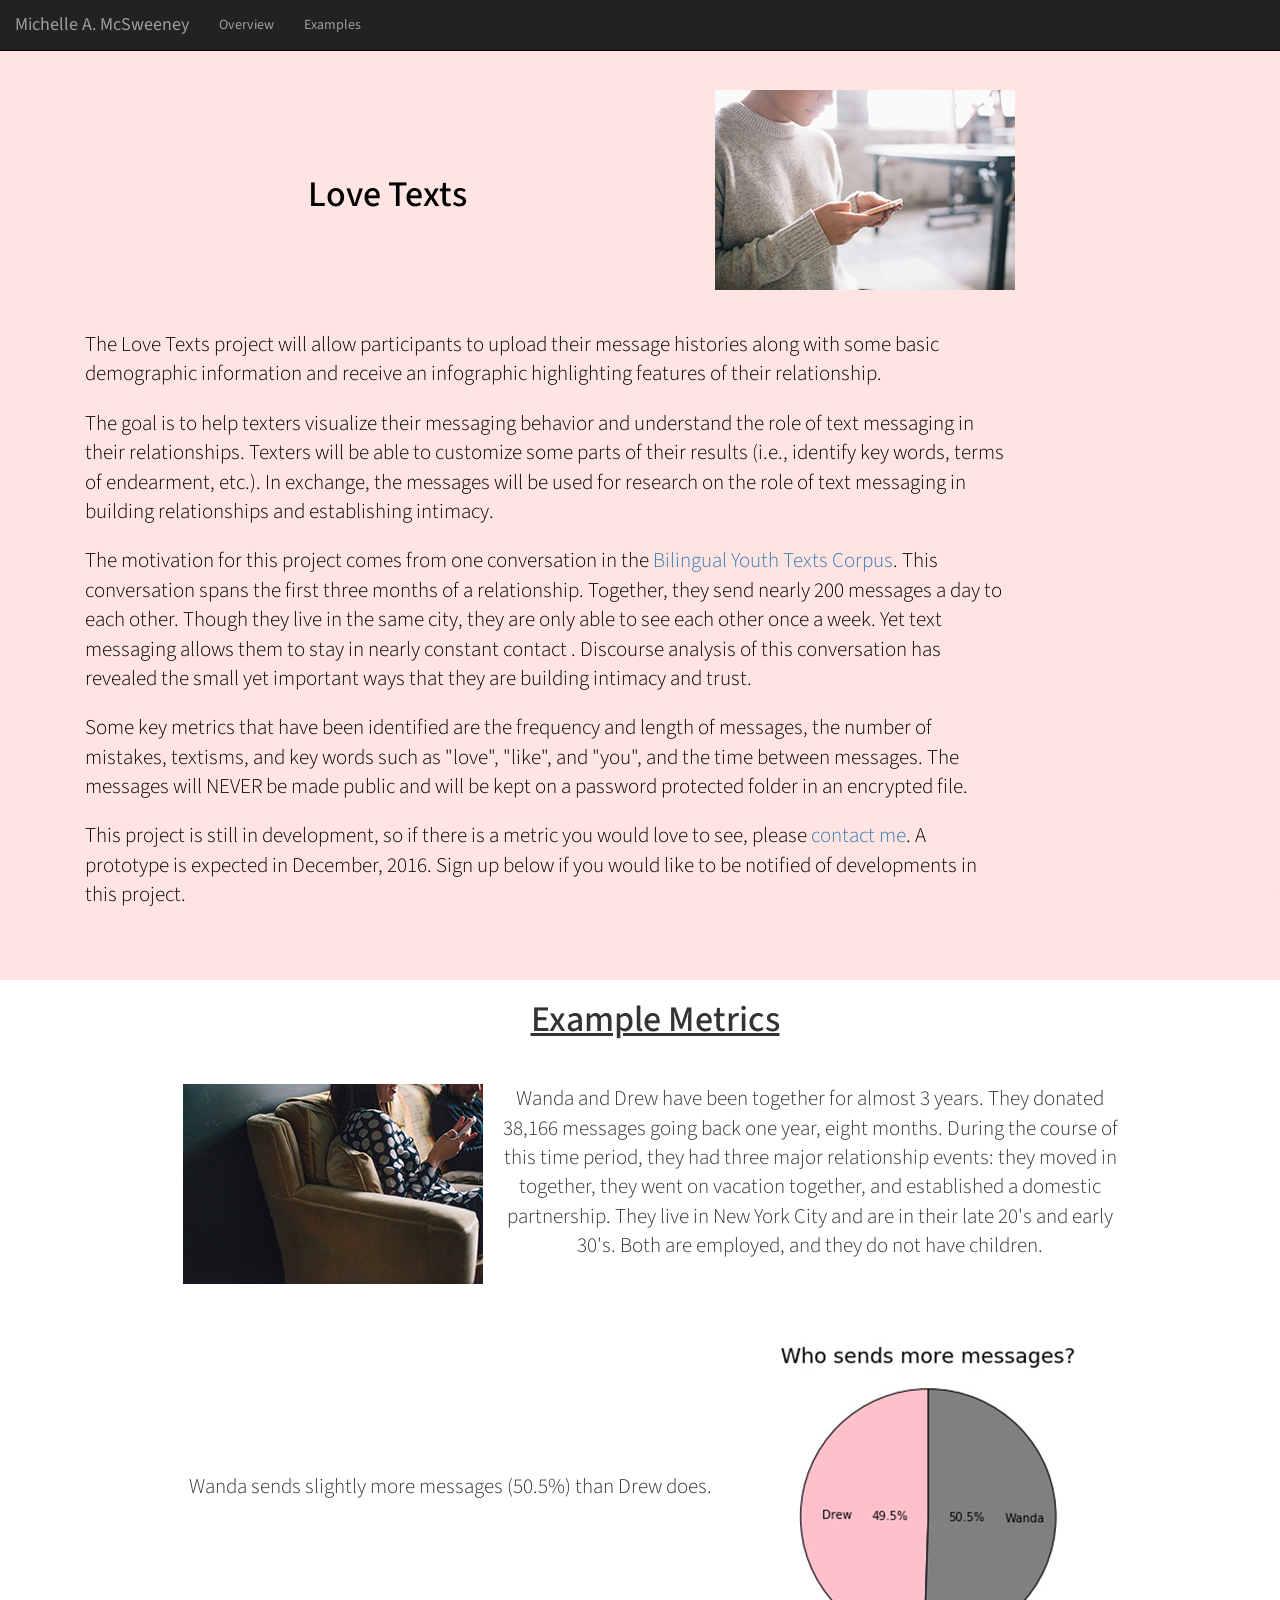
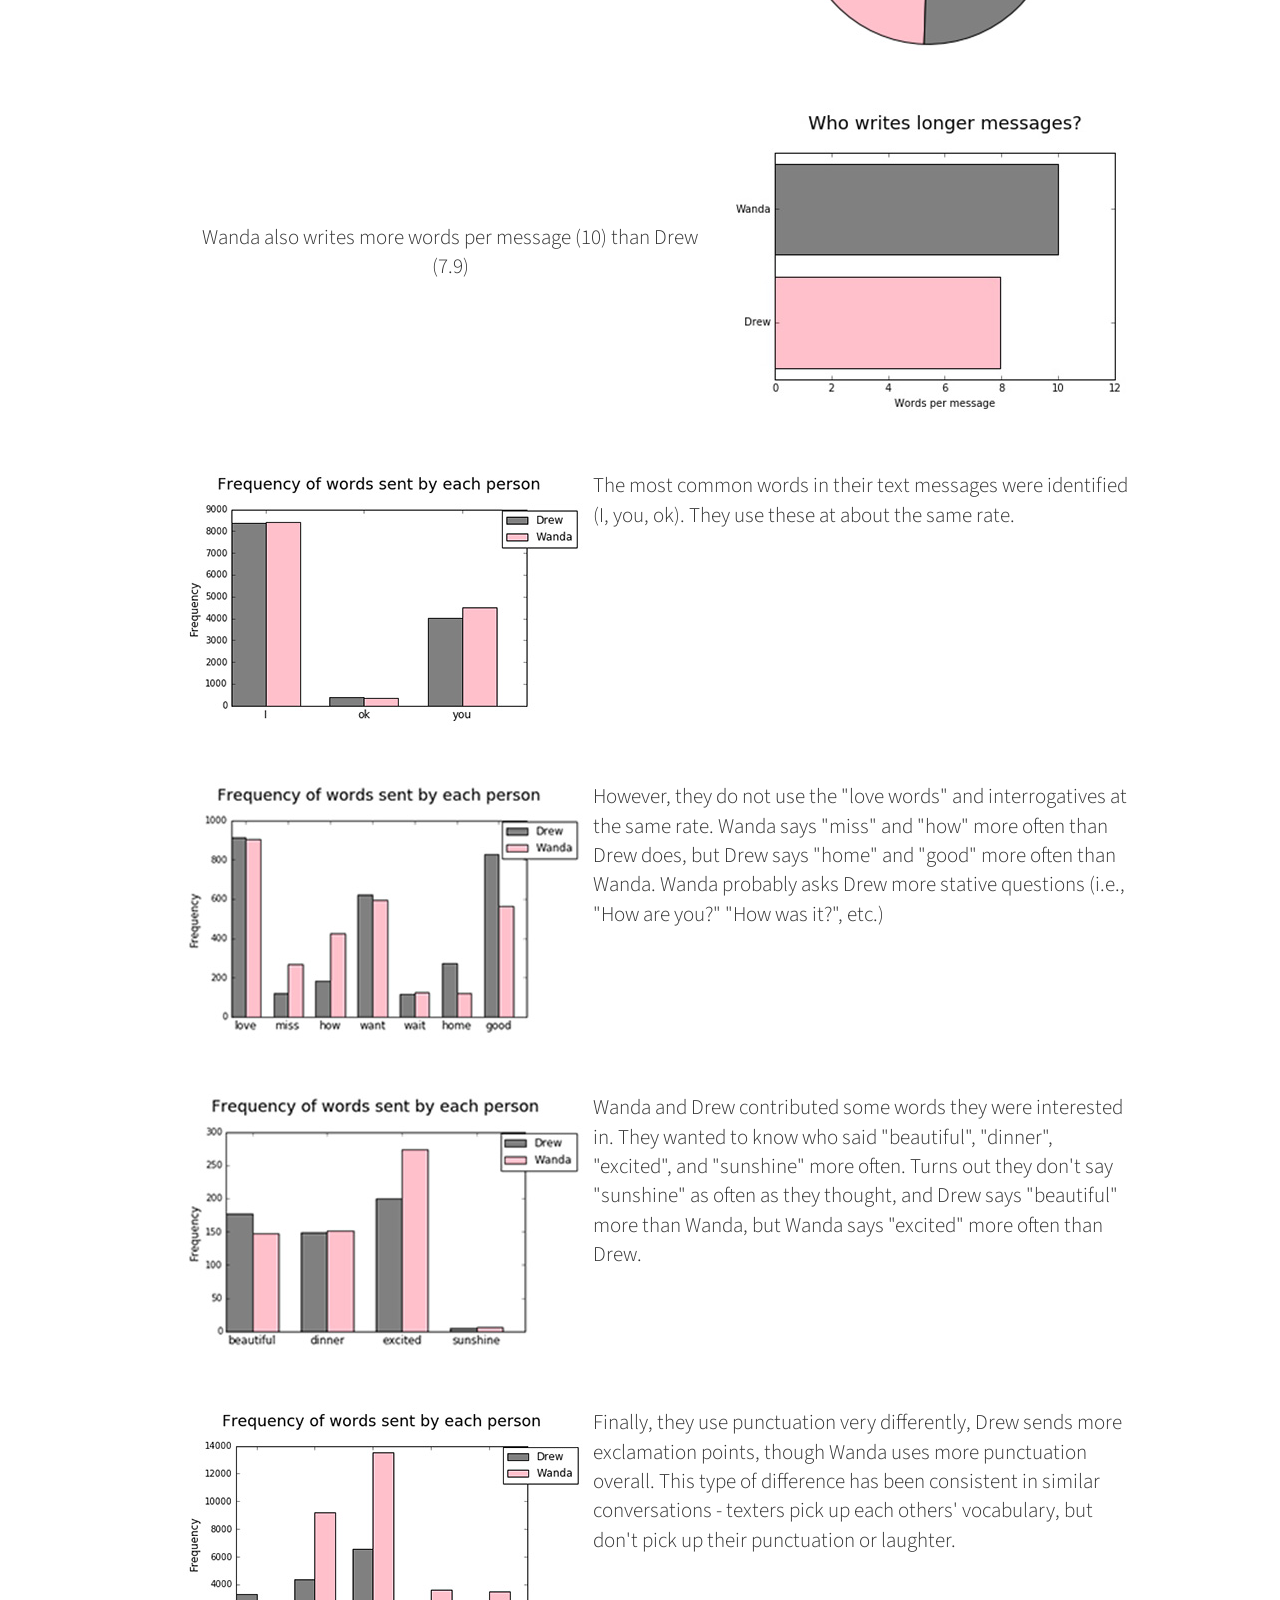
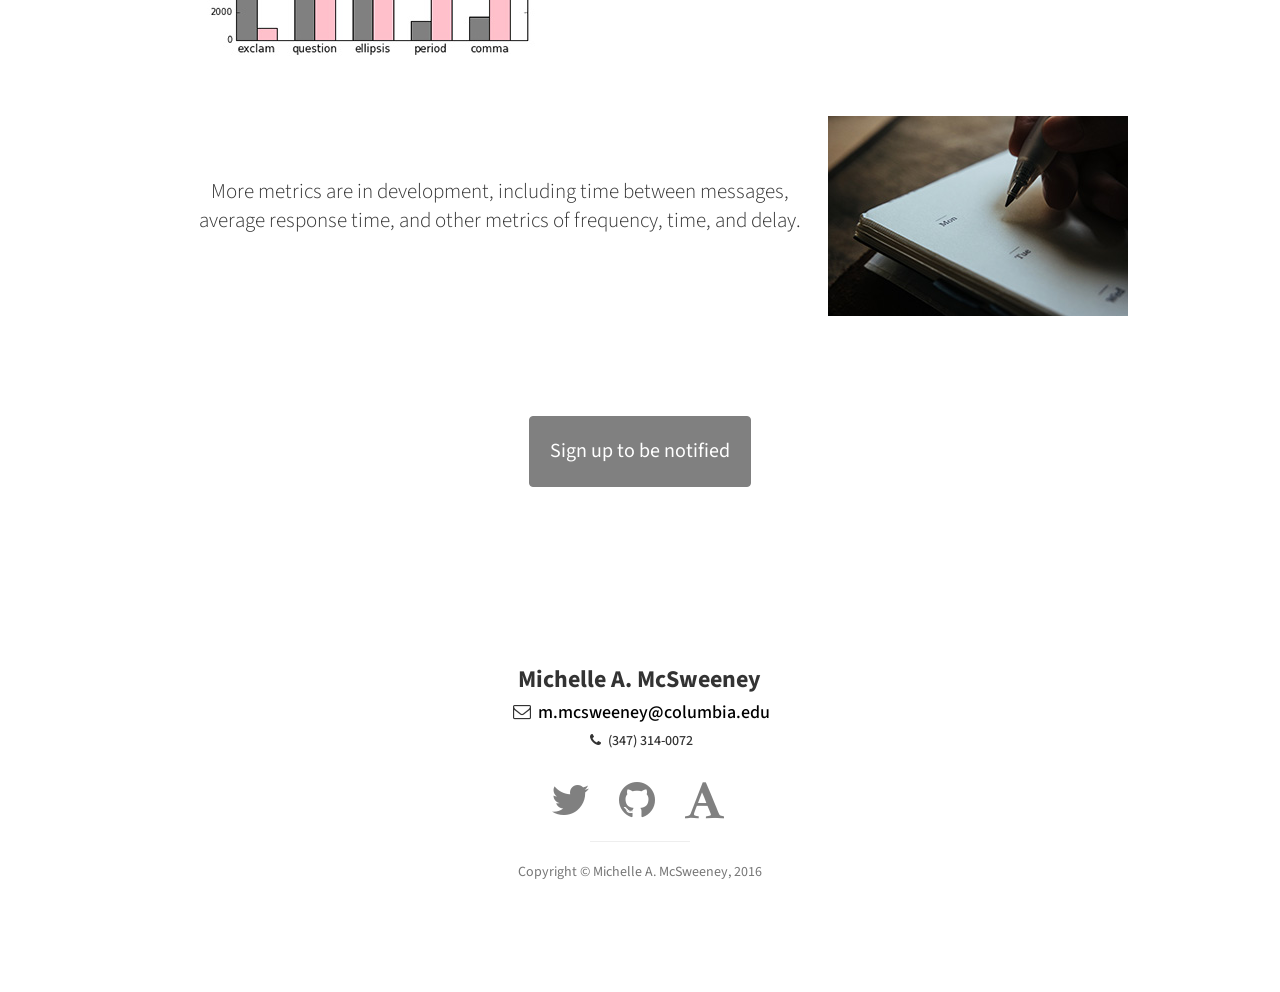
<file: love/index.html>
<!DOCTYPE html>
<html lang="en">

<head>

    <meta charset="utf-8">
    <meta http-equiv="X-UA-Compatible" content="IE=edge">
    <meta name="viewport" content="width=device-width, initial-scale=1">
    <meta name="description" content="">
    <meta name="author" content="">

    <title>LoveTexts</title>

    <!-- Bootstrap Core CSS -->
    <link href="css/bootstrap.min.css" rel="stylesheet">

    <!-- Custom CSS -->
    <link href="css/stylish-portfolio.css" rel="stylesheet">

    <!-- Custom Fonts -->
    <link href="font-awesome/css/font-awesome.min.css" rel="stylesheet" type="text/css">
    <link href="https://fonts.googleapis.com/css?family=Source+Sans+Pro:300,400,700,300italic,400italic,700italic" rel="stylesheet" type="text/css">
    
<!-- 
    <style type="text/css">
	#mc_embed_signup{background:#fff; clear:left; font:24px }
	/* Add your own MailChimp form style overrides in your site stylesheet or in this style block.
	   We recommend moving this block and the preceding CSS link to the HEAD of your HTML file. */
</style>
 -->

    <!-- HTML5 Shim and Respond.js IE8 support of HTML5 elements and media queries -->
    <!-- WARNING: Respond.js doesn't work if you view the page via file:// -->
    <!--[if lt IE 9]>
        <script src="https://oss.maxcdn.com/libs/html5shiv/3.7.0/html5shiv.js"></script>
        <script src="https://oss.maxcdn.com/libs/respond.js/1.4.2/respond.min.js"></script>
    <![endif]-->

</head>

<body>

    <!-- Navigation -->
    
   <nav class="navbar navbar-default navbar-fixed-top navbar-inverse">
  <div class="container-fluid">
    <!-- Brand and toggle get grouped for better mobile display -->
    <div class="navbar-header">
      <button type="button" class="navbar-toggle collapsed" data-toggle="collapse" data-target="#bs-example-navbar-collapse-1" aria-expanded="false">
        <span class="sr-only">Toggle navigation</span>
        <span class="icon-bar"></span>
        <span class="icon-bar"></span>
        <span class="icon-bar"></span>
      </button>
      <a class="navbar-brand" href="http://michelleamcsweeney.com">Michelle A. McSweeney</a>
    </div>

    <!-- Collect the nav links, forms, and other content for toggling -->
    <div class="collapse navbar-collapse" id="bs-example-navbar-collapse-1">
      <ul class="nav navbar-nav">
    <!-- <li class="active"><a href="index.html">Overview<span class="sr-only">(parent)</span></a></li> -->
        <li><a href="#overview">Overview</a></li>

            <li><a href="#examples">Examples</a></li>
<!--             <li><a href="#pub">Publications</a></li>
            <li><a href="#teach">Teaching</a></li>
            <li><a href="#media">Media</a></li>
            <li><a href="mamcv.pdf" target="_blank">CV</a></li>
            <li><a href="#contact">Contact</a></li> -->
          </ul>
        </li>
        </li>
      </ul>
    </div><!-- /.navbar-collapse -->
  </div><!-- /.container-fluid -->
</nav>


    <!-- Research -->
    <section id="love" class="love">
    
        <div class="container">
            <div class="row">
			<div class="media col-lg-10 col-lg-offset 1">
  				<div class="media-body media-middle text-center">
  				<h1>Love Texts</a></h1> 
  				</div>
  				
 			 	<div class="media-right">
 			 	
      			<img class="media-object" src="img/phonehands.jpg" alt="phone in woman's hand">
   				</div>
  			</div>
		</div>
			
               <br>
               <br>
               
                <div class="col-lg-10 col-lg-offset 1 text-left">
<p class ="lead">The Love Texts project will allow participants to upload their message histories along with some basic demographic information and receive an infographic highlighting features of their relationship. </p>

<p class ="lead">The goal is to help texters visualize their messaging behavior and understand the role of text messaging in their relationships. Texters will be able to customize some parts of their results (i.e., identify key words, terms of endearment, etc.). In exchange, the messages will be used for research on the role of text messaging in building relationships and establishing intimacy. </p>

<p class ="lead">The motivation for this project comes from one conversation in the <a href="http://byts.commons.gc.cuny.edu">Bilingual Youth Texts Corpus</a>. This conversation spans the first three months of a relationship. Together, they send nearly 200 messages a day to each other. Though they live in the same city, they are only able to see each other once a week. Yet text messaging allows them to stay in nearly constant contact . Discourse analysis of this conversation has revealed the small yet important ways that they are building intimacy and trust. </p>

<p class ="lead">Some key metrics that have been identified are the frequency and length of messages, the number of mistakes, textisms, and key words such as "love", "like", and "you", and the time between messages. The messages will NEVER be made public and will be kept on a password protected folder in an encrypted file. </p>

<p class ="lead">This project is still in development, so if there is a metric you would love to see, please <a href="mailto:mam2518@columbia.edu">contact me</a>. A prototype is expected in December, 2016. Sign up below if you would like to be notified of developments in this project.</p>

                    </div>
                </div>
            </div>
            <!-- /.row -->
        </div>
        <!-- /.container -->
    </section>
    
    <!-- Portfolio -->
    
    <section id="examples" class="container">
    
        <div class="container">
            <div class="row">
                <div class="col-lg-10 col-lg-offset-1 text-center">
                    <u><h1>Example Metrics</h1></u>
                    <br>
                    
            <div class="media">
                <div class="media-left media-middle">
                <img class="media-object" src="img/couch.jpg" alt="two people on couch"></a>
                </div>
                <div class="media-body" >
        
            <p class="lead">Wanda and Drew have been together for almost 3 years. They donated 38,166 messages going back one year, eight months. During the course of this time period, they had three major relationship events: they moved in together, they went on vacation together, and established a domestic partnership. They live in New York City and are in their late 20's and early 30's. Both are employed, and they do not have children. </p>
                </div>
            </div>
            <br>
            <br>
                    

            <div class="media">
                <div class="media-body media-middle align-left">
            
            <p class="lead">Wanda sends slightly more messages (50.5%) than Drew does.</p>
                </div>
                
                <div class="media-right">
                <img class="media-object" src="img/percent.jpg" alt="pie chart">
    </a>        
                </div>
            </div>
            <br>
            <br>

                        <div class="media">
                <div class="media-body media-middle align-left">
            
            <p class="lead">Wanda also writes more words per message (10) than Drew (7.9)</p>
                </div>
                
                <div class="media-right">
                <img class="media-object" src="img/totwords.jpg" alt="horizontal bar chart">
    </a>        
                </div>
            </div>
            <br>
            <br>
            
                <div class="media">
                <div class="media-left media-middle">
                <img class="media-object" src="img/common.jpg" alt="bar chart"></a>
                </div>
                <div class="media-body" align="left">
        
            <p class="lead">The most common words in their text messages were identified (I, you, ok). They use these at about the same rate.</p>
                </div>
            </div>
            <br>
            <br>

                            <div class="media">
                <div class="media-left media-middle">
                <img class="media-object" src="img/lovewords.jpg" alt="bar chart"></a>
                </div>
                <div class="media-body" align="left">
        
            <p class="lead">However, they do not use the "love words" and interrogatives at the same rate. Wanda says "miss" and "how" more often than Drew does, but Drew says "home" and "good" more often than Wanda. Wanda probably asks Drew more stative questions (i.e., "How are you?" "How was it?", etc.) </p>
                </div>
            </div>
            <br>
            <br>

                 <div class="media">
                <div class="media-left media-middle">
                <img class="media-object" src="img/dinner.jpg" alt="bar chart"></a>
                </div>
                <div class="media-body" align="left">
        
            <p class="lead">Wanda and Drew contributed some words they were interested in. They wanted to know who said "beautiful", "dinner", "excited", and "sunshine" more often. Turns out they don't say "sunshine" as often as they thought, and Drew says "beautiful" more than Wanda, but Wanda says "excited" more often than Drew.  </p>
                </div>
            </div>
            <br>
            <br>

                 <div class="media">
                <div class="media-left media-middle">
                <img class="media-object" src="img/punct.jpg" alt="bar chart"></a>
                </div>
                <div class="media-body" align="left">
        
            <p class="lead">Finally, they use punctuation very differently, Drew sends more exclamation points, though Wanda uses more punctuation overall. This type of difference has been consistent in similar conversations - texters pick up each others' vocabulary, but don't pick up their punctuation or laughter.  </p>
                </div>
            </div>
            <br>
            <br>
    
            <div class="media">
                <div class="media-body media-middle align-left">
            
            <p class="lead">More metrics are in development, including time between messages, average response time, and other metrics of frequency, time, and delay.</p>
                </div>
                
                <div class="media-right">
                <img class="media-object" src="img/planner.jpg" alt="planner and pen">
    </a>        
                </div>
            </div>
            <br>
            <br>
     

                </div>
                <!-- /.col-lg-10 -->
            </div>
            <!-- /.row -->
        </div>
        <!-- /.container -->
    </section>
    
    <!-- Callout -->

<!-- 
    <aside class="callout">
        <div class="text-vertical-center">
            <h1>Publications</h1>
        </div>
    </aside>
 -->

    <!-- Call to Action -->

    <aside class="call-to-action">
        <div class="container">
            <div class="row">
                <div class="col-lg-10 col-lg-offset-1 text-center">
                   
                    <a href="#myModal" class="btn btn-info" data-toggle="modal" color="grey">Sign up to be notified</a>
                    
                </div>
            </div>
        </div>
    </aside>




    <!-- Footer -->
    <footer>
        <section id="contact" class="contact">
            <div class="row">
                <div class="col-lg-10 col-lg-offset-1 text-center">
                    <h3><strong>Michelle A. McSweeney</strong>
                    </h3>
                    <ul class="list-unstyled">
                        
                        <li><h4><i class="fa fa-envelope-o fa-fw"></i> <a href="mailto:mam2518@columbia.edu" style="color:black">m.mcsweeney@columbia.edu</h4></a>
                        </li>
                        <li><h5><i class="fa fa-phone fa-fw"></i> (347) 314-0072</h5></li>
                    </ul>
                    <br>
                    <ul class="list-inline">
                        <li>
                            <a href="https://twitter.com/MMcSweeney7" style="color:grey"><i class="fa fa-twitter fa-fw fa-3x"></i></a>
                        </li>
                        <li>
                            <a href="https://github.com/michellejm" style="color:grey"><i class="fa fa-github fa-fw fa-3x"></i></a>
                        </li>
                                                <li>
                            <a href="https://columbia.academia.edu/MichelleMcSweeneyJohnson" style="color:grey"><i class="fa fa-font fa-fw fa-3x"></i></a>
                        </li>
                    </ul>
                    <hr class="small">
                    <p class="text-muted">Copyright &copy; Michelle A. McSweeney, 2016</p>

                </div>
            </div>
        </div>
        <a id="to-top" href="#top" class="btn btn-dark btn-lg"><i class="fa fa-chevron-up fa-fw fa-1x"></i></a>
    </footer>

    <!-- jQuery -->
    <script src="js/jquery.js"></script>

    <!-- Bootstrap Core JavaScript -->
    <script src="js/bootstrap.min.js"></script>

    <!-- Custom Theme JavaScript -->
    <script>
    // Closes the sidebar menu
    $("#menu-close").click(function(e) {
        e.preventDefault();
        $("#sidebar-wrapper").toggleClass("active");
    });
    // Opens the sidebar menu
    $("#menu-toggle").click(function(e) {
        e.preventDefault();
        $("#sidebar-wrapper").toggleClass("active");
    });
    // Scrolls to the selected menu item on the page
    $(function() {
        $('a[href*=#]:not([href=#],[data-toggle],[data-target],[data-slide])').click(function() {
            if (location.pathname.replace(/^\//, '') == this.pathname.replace(/^\//, '') || location.hostname == this.hostname) {
                var target = $(this.hash);
                target = target.length ? target : $('[name=' + this.hash.slice(1) + ']');
                if (target.length) {
                    $('html,body').animate({
                        scrollTop: target.offset().top
                    }, 1000);
                    return false;
                }
            }
        });
    });
    //#to-top button appears after scrolling
    var fixed = false;
    $(document).scroll(function() {
        if ($(this).scrollTop() > 250) {
            if (!fixed) {
                fixed = true;
                // $('#to-top').css({position:'fixed', display:'block'});
                $('#to-top').show("slow", function() {
                    $('#to-top').css({
                        position: 'fixed',
                        display: 'block'
                    });
                });
            }
        } else {
            if (fixed) {
                fixed = false;
                $('#to-top').hide("slow", function() {
                    $('#to-top').css({
                        display: 'none'
                    });
                });
            }
        }
    });

    </script>
<script src="https://ajax.googleapis.com/ajax/libs/jquery/1.12.4/jquery.min.js"></script>


<!-- Modal -->
<div id="myModal" class="modal fade" role="dialog">
  <div class="modal-dialog">

    <!-- Modal content-->
    <div class="modal-content">
      <div class="modal-header">
        <button type="button" class="close" data-dismiss="modal">&times;</button>
        <h4 class="modal-title">Subscribe for Updates to the Love Texts Project!</h4>
      </div>
      <div class="modal-body">
       
<!-- Begin MailChimp Signup Form -->
<link href="//cdn-images.mailchimp.com/embedcode/classic-10_7.css" rel="stylesheet" type="text/css">

<div id="mc_embed_signup">
<form action="//michelleamcsweeney.us14.list-manage.com/subscribe/post?u=2203d15c87e5f94e4d4490e88&amp;id=04034fcccd" method="post" id="mc-embedded-subscribe-form" name="mc-embedded-subscribe-form" class="validate" target="_blank" novalidate>
    <div id="mc_embed_signup_scroll">
    

<!-- <div class="indicates-required"><span class="asterisk">*</span> indicates required</div> -->
<div class="mc-field-group">

<!-- 
<div class="mc-field-group">
	<label for="mce-NAME">Name </label>
<input type="text" value="" name="NAME" class="" id="mce-NAME">

	<br>
	<br>
</div>
 -->


	<label for="mce-EMAIL">Email Address </label>

<br>
	<input type="email" value="" name="EMAIL" class="required email" id="mce-EMAIL">
	
	<br>
	<br>
	
</div>


	<div id="mce-responses" class="clear">
		<div class="response" id="mce-error-response" style="display:none"></div>
		<div class="response" id="mce-success-response" style="display:none"></div>
	</div>    <!-- real people should not fill this in and expect good things - do not remove this or risk form bot signups-->
    <div style="position: absolute; left: -5000px;" aria-hidden="true"><input type="text" name="b_2203d15c87e5f94e4d4490e88_04034fcccd" tabindex="-1" value=""></div>
    <div class="clear"><input type="submit" value="Subscribe" name="subscribe" id="mc-embedded-subscribe" class="button"></div>
    </div>
</form>
</div>
<script type='text/javascript' src='//s3.amazonaws.com/downloads.mailchimp.com/js/mc-validate.js'></script><script type='text/javascript'>(function($) {window.fnames = new Array(); window.ftypes = new Array();fnames[0]='EMAIL';ftypes[0]='email';fnames[3]='NAME';ftypes[3]='text';}(jQuery));var $mcj = jQuery.noConflict(true);</script>
<!--End mc_embed_signup-->

      </div>
      <div class="modal-footer">
        <button type="button" class="btn btn-default" data-dismiss="modal">Close</button>
      </div>
    </div>

  </div>
</div>
</body>

</html>
</file>
<file: love/css/stylish-portfolio.css>
/*!
 * Start Bootstrap - Stylish Portfolio (http://startbootstrap.com/)
 * Copyright 2013-2016 Start Bootstrap
 * Licensed under MIT (https://github.com/BlackrockDigital/startbootstrap/blob/gh-pages/LICENSE)
 */

/* Global Styles */

html,
body {
    width: 100%;
    height: 100%;
}

body {
    font-family: "Source Sans Pro","Helvetica Neue",Helvetica,Arial,sans-serif;
}

.text-vertical-center {
    display: table-cell;
    text-align: center;
    vertical-align: middle;
}

.text-vertical-center h1 {
    margin: 0;
    padding: 0;
    font-size: 4.5em;
    font-weight: 700;
}

/* Custom Button Styles */

.btn-dark {
    border-radius: 0;
    color: #fff;
    background-color: rgba(0,0,0,0.4);
}

.btn-dark:hover,
.btn-dark:focus,
.btn-dark:active {
    color: #fff;
    background-color: rgba(0,0,0,0.7);
}

.btn-light {
    border-radius: 0;
    color: #333;
    background-color: rgb(255,255,255);
}

.btn-light:hover,
.btn-light:focus,
.btn-light:active {
    color: #333;
    background-color: rgba(255,255,255,0.8);
}

/* Custom Horizontal Rule */

hr.small {
    max-width: 100px;
}

/* Side Menu */

#sidebar-wrapper {
    z-index: 1000;
    position: fixed;
    right: 0;
    width: 250px;
    height: 100%;
    transform: translateX(250px);
    overflow-y: auto;
    background: #222;
    -webkit-transition: all 0.4s ease 0s;
    -moz-transition: all 0.4s ease 0s;
    -ms-transition: all 0.4s ease 0s;
    -o-transition: all 0.4s ease 0s;
    transition: all 0.4s ease 0s;
}

.sidebar-nav {
    position: absolute;
    top: 0;
    width: 250px;
    margin: 0;
    padding: 0;
    list-style: none;
}

.sidebar-nav li {
    text-indent: 20px;
    line-height: 40px;
}

.sidebar-nav li a {
    display: block;
    text-decoration: none;
    color: #999;
}

.sidebar-nav li a:hover {
    text-decoration: none;
    color: #fff;
    background: rgba(255,255,255,0.2);
}

.sidebar-nav li a:active,
.sidebar-nav li a:focus {
    text-decoration: none;
}

.sidebar-nav > .sidebar-brand {
    height: 55px;
    font-size: 18px;
    line-height: 55px;
}

.sidebar-nav > .sidebar-brand a {
    color: #999;
}

.sidebar-nav > .sidebar-brand a:hover {
    color: #fff;
    background: none;
}

#menu-toggle {
    z-index: 1;
    position: fixed;
    top: 0;
    right: 0;
}

#sidebar-wrapper.active {
    right: 250px;
    width: 250px;
    -webkit-transition: all 0.4s ease 0s;
    -moz-transition: all 0.4s ease 0s;
    -ms-transition: all 0.4s ease 0s;
    -o-transition: all 0.4s ease 0s;
    transition: all 0.4s ease 0s;
}

.toggle {
    margin: 5px 5px 0 0;
}

/* Header */

.header {
    display: table;
    position: relative;
    width: 100%;
    height: 100%;

    background: url(../img/sky.jpg) no-repeat center center scroll;
    -webkit-background-size: cover;
    -moz-background-size: cover;
    background-size: cover;
    -o-background-size: cover;
}

/* About */

.about {
    padding: 50px 0;
}

/* Services */

.services {
    padding: 50px 0;
}

.services {
    background-color: #FFE4E1;
}
.services {
    color: #000;
}

.service-item {
    margin-bottom: 30px;
}

/*Love*/
.love {
    padding: 50px 0;
}

.love {
    background-color: #FFE4E1;
}
.love {
    color: #000;
}
.love {
    margin-top: 40px;
}

.love-item {
    margin-bottom: 30px;
}

/* Callout */

.callout {
    display: table;
    width: 100%;
    height: 400px;
    color: #fff;
    -webkit-background-size: cover;
    -moz-background-size: cover;
    background-size: cover;
    -o-background-size: cover;
}



/* Portfolio */

.portfolio {
    padding: 50px 0;
}

.portfolio-item {
    margin-bottom: 60px;
}

.img-portfolio {
    margin: 0 auto;
}

.img-portfolio:hover {
    opacity: 0.8;
}

/* Call to Action */

.call-to-action {
    padding: 50px 0;
}

.call-to-action .btn {
    margin: 10px;
    font-size: 20px;
    padding: 20px;
    background:#808080;
    border-color: #808080;
}

/* Map */

.map {
    height: 500px;
}

@media(max-width:768px) {
    .map {
        height: 75%;
    }
}

.map iframe {
    pointer-events: none;
}

/* Footer */

footer {
    padding: 100px 0;
}

#to-top {
  display: none;
  position: fixed;
  bottom: 5px;
  right: 5px;
}
</file>
